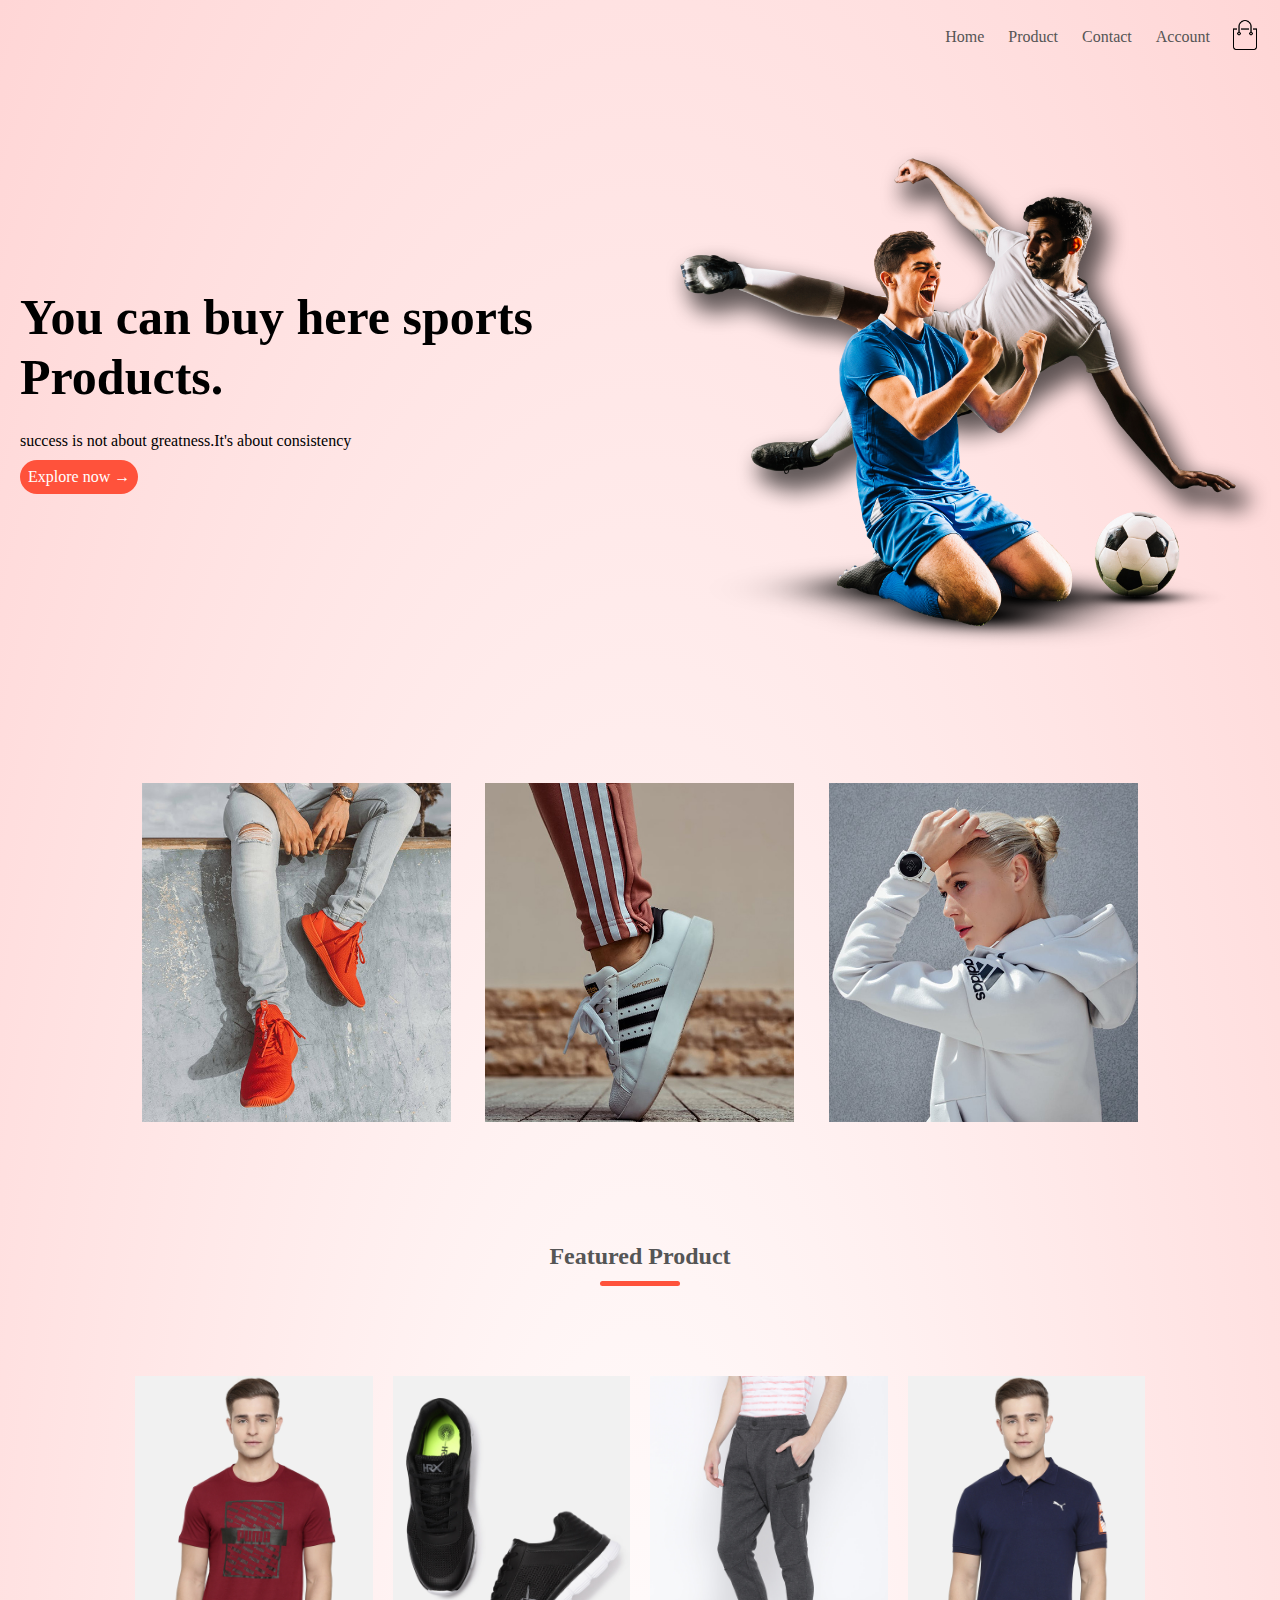
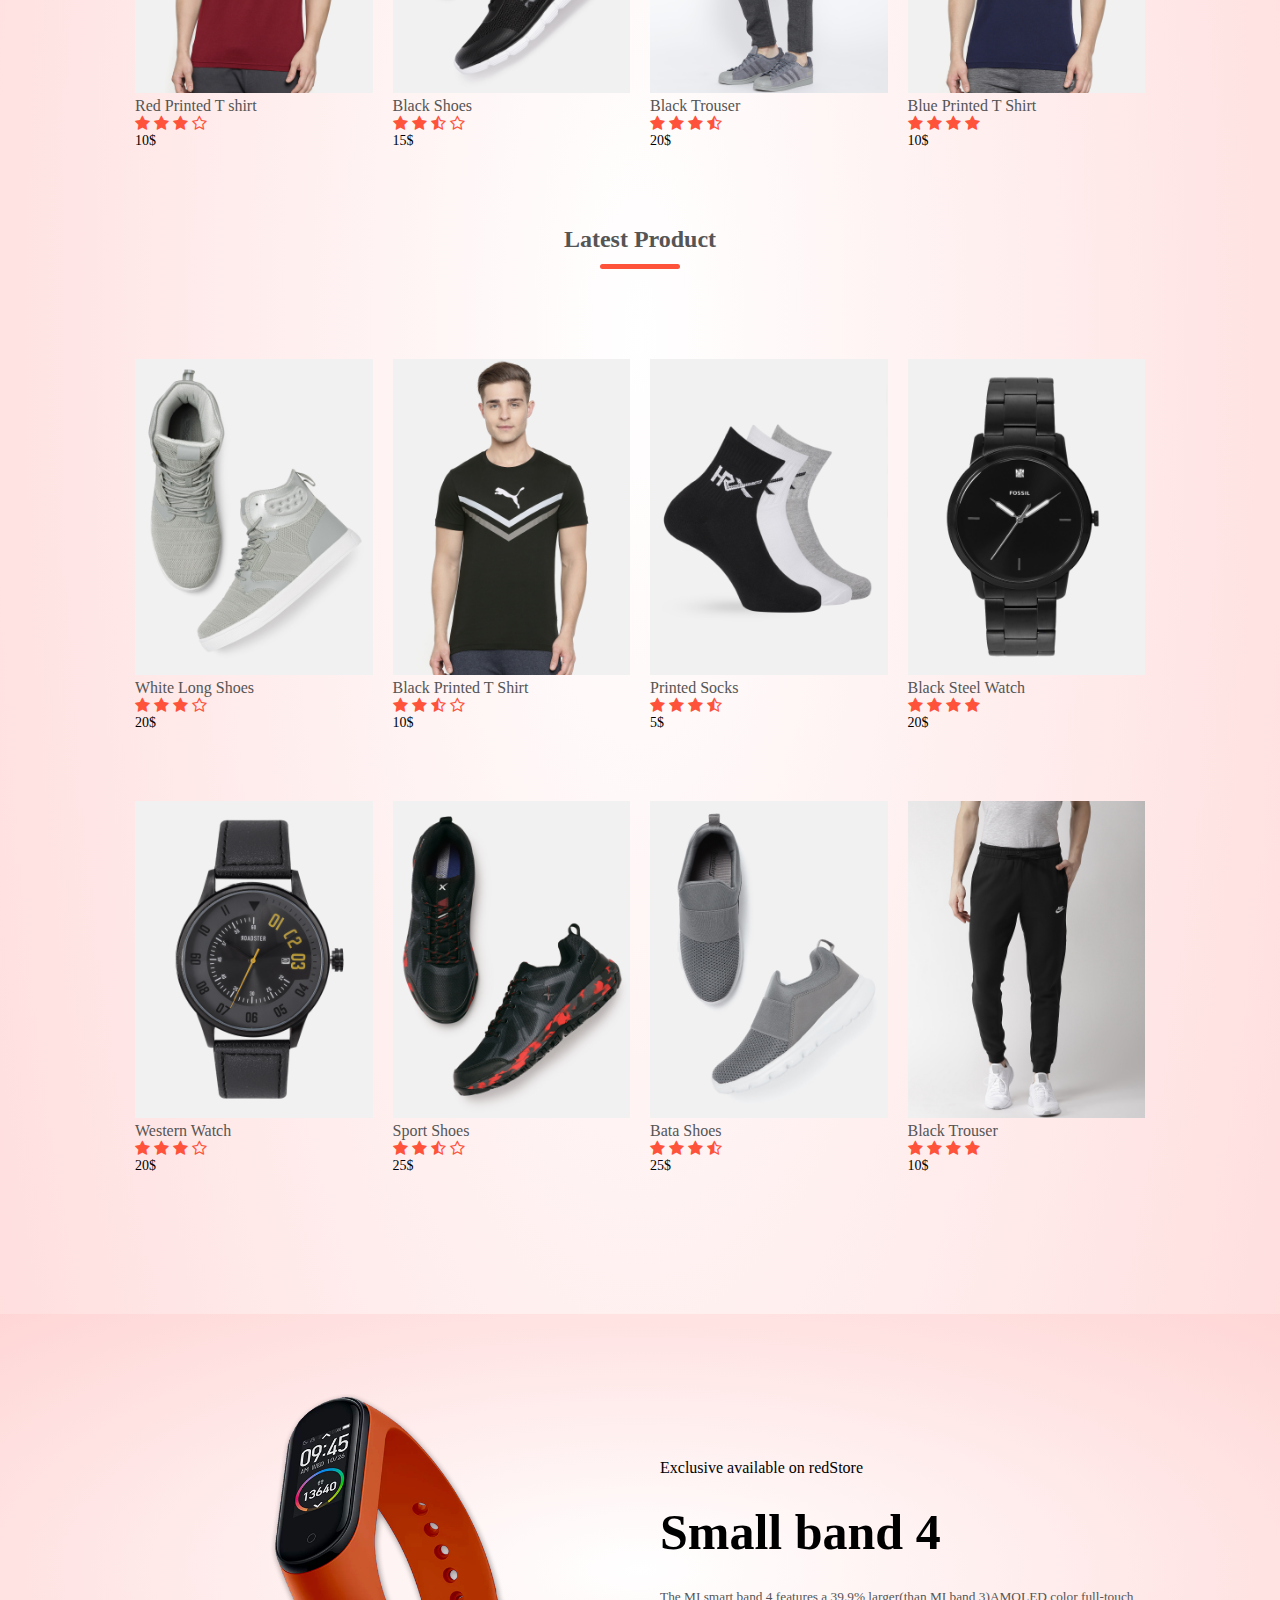
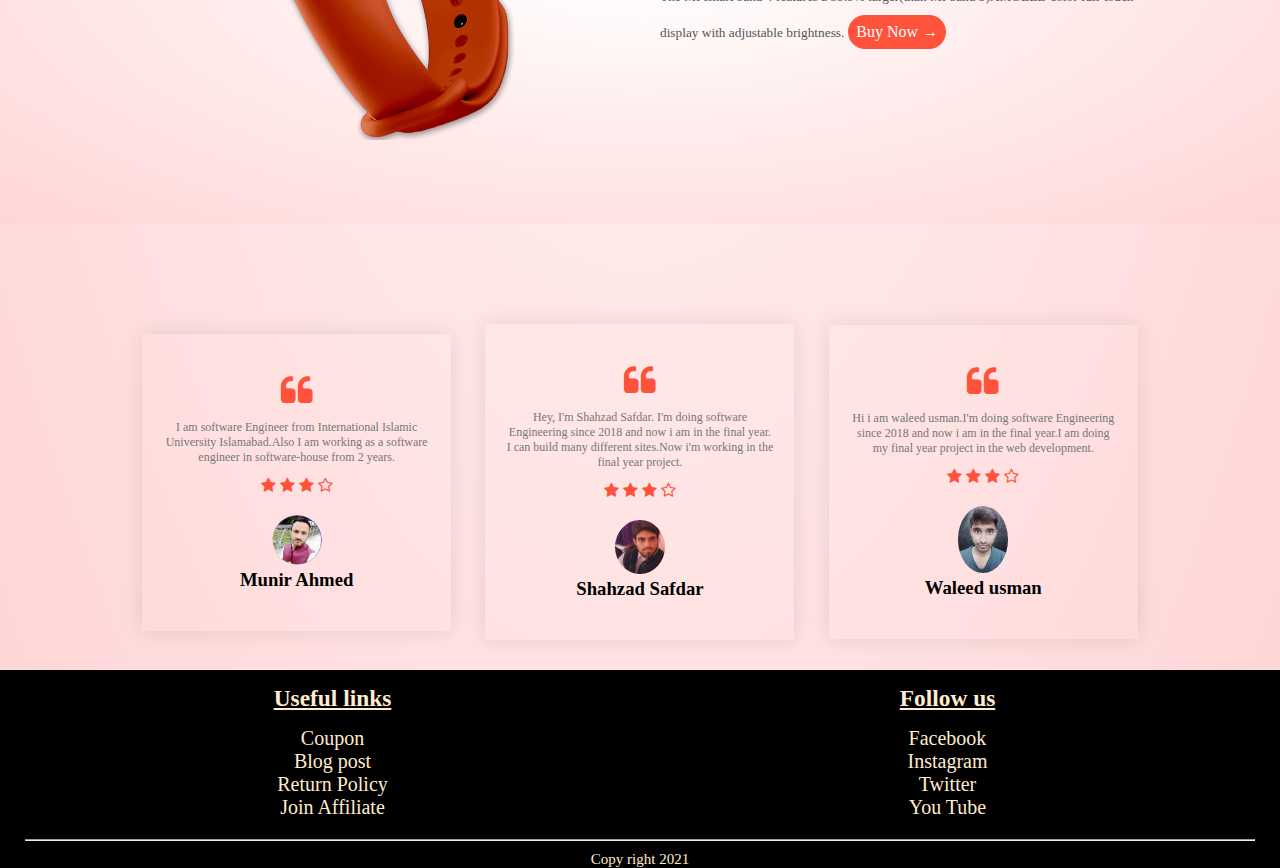
<file: index.html>
<!DOCTYPE html>
<html>
<head>
    <meta charset='utf-8'>
    <meta http-equiv='X-UA-Compatible' content='IE=edge'>
    <title>E commerce Store</title>
    <meta name='viewport' content='width=device-width, initial-scale=1'>
    <link rel='stylesheet' type='text/css' media='screen' href='style.css'>
      <link rel="stylesheet" href="https://stackpath.bootstrapcdn.com/font-awesome/4.7.0/css/font-awesome.min.css">
</head>

<body>
    <div class="header">
        
    <div class=".cpntainer">
        <div class="navbar">
    <div class="logo">
        
        </div>
        <nav>
            <ul id="menu-item">
                <li><a href="index.html">Home</a></li>
                 <li><a href="product.html">Product</a></li>
                   <li><a href="contact.html">Contact</a></li>
                    <li><a href="account.html">Account</a></li>
                  
                      </ul>
                      </nav>
                     <a href="cart.html"><img src="cart.png" width="30px" height="30px" ></a>
                    <img src="menu.png "class="menu" onclick="toggle()">
</div>
<div class="row">
    <div class="col-2 ">
<h1>You can buy here sports<br>Products.</h1>
<p>success is not about greatness.It's about consistency</p>
<a href="" class="btn">Explore now &#8594</a>
</div>
<div class="col-2">
    <img src="image1.png">
</div>
    </div>
    </div>

    <!-- catagories -->
    <div class="catagories">
        <div class="small-container">
    <div class="row">
<div class="col-3">
<img src="category-1.jpg">
</div>
<div class="col-3">
    <img src="category-2.jpg">
</div>
<div class="col-3">
    <img src="category-3.jpg">
</div>   
    </div>
    </div>
    </div>

    <!-- prroducts -->
     <div class="small-container">
         <h2 class="title">Featured Product</h2>
         <div class="row">
             <div class="col-4">
                  <a href="detail.html" target=""></a>
                 <img src="product-1.jpg ">
                 <h4>Red Printed T shirt</h4>
                 <div class="rating">
                   <i class="fa fa-star" "></i>
 <i class="fa fa-star""></i>
<i class="fa fa-star" "></i>
<i class="fa fa-star-o" "></i>

                </div>
                 <p>10$</p>
             </div>
             <div class="col-4">
                 <img src="product-2.jpg">
                 <h4>Black Shoes</h4>
                 <div class="rating">
                   <i class="fa fa-star" "></i>
 <i class="fa fa-star""></i>
<i class="fa fa-star-half-o" "></i>
<i class="fa fa-star-o" "></i>

                </div>
                 <p>15$</p>
             </div>
             <div class="col-4">
                 <img src="product-3.jpg">
                 <h4>Black Trouser</h4>
                 <div class="rating">
                   <i class="fa fa-star" "></i>
 <i class="fa fa-star""></i>
<i class="fa fa-star" "></i>
<i class="fa fa-star-half-o" "></i>

                </div>
                 <p>20$</p>
             </div>
             <div class="col-4">
                 <img src="product-4.jpg">
                 <h4>Blue Printed T Shirt</h4>
                 <div class="rating">
                   <i class="fa fa-star" "></i>
 <i class="fa fa-star""></i>
<i class="fa fa-star" "></i>
<i class="fa fa-star" "></i>

                </div>
                 <p>10$</p>
             </div>
         </div>
         <h2 class="title">Latest Product</h2>
         <div class="row">
             <div class="col-4">
                 <img src="product-5.jpg">
                 <h4>White Long Shoes</h4>
                 <div class="rating">
                   <i class="fa fa-star" "></i>
 <i class="fa fa-star""></i>
<i class="fa fa-star" "></i>
<i class="fa fa-star-o" "></i>

                </div>
                 <p>20$</p>
             </div>
             <div class="col-4">
                 <img src="product-6.jpg">
                 <h4>Black Printed T Shirt</h4>
                 <div class="rating">
                   <i class="fa fa-star" "></i>
 <i class="fa fa-star""></i>
<i class="fa fa-star-half-o" "></i>
<i class="fa fa-star-o" "></i>

                </div>
                 <p>10$</p>
             </div>
             <div class="col-4">
                 <img src="product-7.jpg">
                 <h4>Printed Socks</h4>
                 <div class="rating">
                   <i class="fa fa-star" "></i>
 <i class="fa fa-star""></i>
<i class="fa fa-star" "></i>
<i class="fa fa-star-half-o" "></i>

                </div>
                 <p>5$</p>
             </div>
             <div class="col-4">
                 <img src="product-8.jpg">
                 <h4>Black Steel Watch</h4>
                 <div class="rating">
                   <i class="fa fa-star" "></i>
 <i class="fa fa-star""></i>
<i class="fa fa-star" "></i>
<i class="fa fa-star" "></i>

                </div>
                 <p>20$</p>
             </div>
         </div>
         <div class="row">
             <div class="col-4">
                 <img src="product-9.jpg">
                 <h4>Western Watch </h4>
                 <div class="rating">
                   <i class="fa fa-star" "></i>
 <i class="fa fa-star""></i>
<i class="fa fa-star" "></i>
<i class="fa fa-star-o" "></i>

                </div>
                 <p>20$</p>
             </div>
             <div class="col-4">
                 <img src="product-10.jpg">
                 <h4>Sport Shoes</h4>
                 <div class="rating">
                   <i class="fa fa-star" "></i>
 <i class="fa fa-star""></i>
<i class="fa fa-star-half-o" "></i>
<i class="fa fa-star-o" "></i>

                </div>
                 <p>25$</p>
             </div>
             <div class="col-4">
                 <img src="product-11.jpg">
                 <h4>Bata Shoes</h4>
                 <div class="rating">
                   <i class="fa fa-star" "></i>
 <i class="fa fa-star""></i>
<i class="fa fa-star" "></i>
<i class="fa fa-star-half-o" "></i>

                </div>
                 <p>25$</p>
             </div>
             <div class="col-4">
                 <img src="product-12.jpg">
                 <h4>Black Trouser</h4>
                 <div class="rating">
                   <i class="fa fa-star" "></i>
 <i class="fa fa-star""></i>
<i class="fa fa-star" "></i>
<i class="fa fa-star" "></i>

                </div>
                 <p>10$</p>
             </div>
         </div>
     </div>

     <!-- offer -->
     <div class="offer">
         <div class="small-container">
             <div class="row">
             <div class="col-2">
                 <img src="exclusive.png" class="offer-img">
             </div>
             <div class="col-2">
                 <p>Exclusive available on redStore</p>
                 <h1>Small band 4</h1>
                 <small>The MI smart band 4 features a 39.9% larger(than MI band 3)AMOLED color full-touch display with adjustable brightness.</small>
                 <a href="" class="btn">Buy Now &#8594;</a>
             </div>
             </div>
         </div>
     </div>


     <!-- testimonial -->
     <div class="testimonal">
         <div class="small-container">
             <div class="row">
                 <div class="col-3">
                     <i class="fa fa-quote-left"></i>
                     <p>I am software Engineer from International Islamic University Islamabad.Also I am working as a software engineer in software-house from 2 years.</p>
                  <div class="rating">
                     <i class="fa fa-star" "></i>
 <i class="fa fa-star""></i>
<i class="fa fa-star" "></i>
<i class="fa fa-star-o" "></i>
                    </div>
                    <img src="user-1.jpeg">
                    <h3>Munir Ahmed</h3>
             </div>
             
                 <div class="col-3">
                     <i class="fa fa-quote-left"></i>
                     <p>Hey, I'm Shahzad Safdar. I'm doing software Engineering since 2018 and now i am in the final year. I can build many different sites.Now i'm working in the final year project.</p>
                  <div class="rating">
                     <i class="fa fa-star" "></i>
 <i class="fa fa-star""></i>
<i class="fa fa-star" "></i>
<i class="fa fa-star-o" "></i>
                    </div>
                    <img src="user-2.jpeg">
                    <h3>Shahzad Safdar</h3>
             </div>
            
                 <div class="col-3">
                     <i class="fa fa-quote-left"></i>
                     <p>Hi i am waleed usman.I'm doing software Engineering since 2018 and now i am in the final year.I am doing my final year project in the web development. </p>
                  <div class="rating">
                     <i class="fa fa-star" "></i>
 <i class="fa fa-star""></i>
<i class="fa fa-star" "></i>
<i class="fa fa-star-o" "></i>
                    </div>
                    <img src="user-3.jpeg">
                    <h3>Waleed usman</h3>
             </div>
         </div>
         </div>
         </div>
         
         </div>
         
</div>

<!-- ----------Footer-------- -->
        <!-- footer -->
<div class="footer">
    <div class="container">
<div class="row">
                        

<div class="footer-col-3">
    <h3 style="text-decoration: underline; padding-bottom: 15px; padding-top: 15px;">Useful links</h3>
    <ul>
        <li>Coupon</li>
        <li>Blog post</li>
        <li>Return Policy</li>
        <li>Join Affiliate</li>
    </ul>
</div>
<div class="footer-col-4">
    <h3 style="text-decoration: underline; padding-bottom: 15px; padding-top: 15px;">Follow us</h3>
    <ul>
        <li>Facebook</li>
        <li>Instagram</li>
        <li>Twitter</li>
        <li>You Tube</li>
    </ul>
</div>
</div>
<hr>
<p class="copy">Copy right 2021</p>
</div>
</div>


<!-- js for toggle menu -->
<script>
    var menu=document.getElementById("menu-item");
    menu.style.maxHeight="0px";
    function toggle(){
        if(menu.style.maxHeight=="0px"){
            menu.style.maxHeight="200px";
        }else{
            menu.style.maxHeight="0px";
        }
    }

</script>
</body>
</html>
</file>
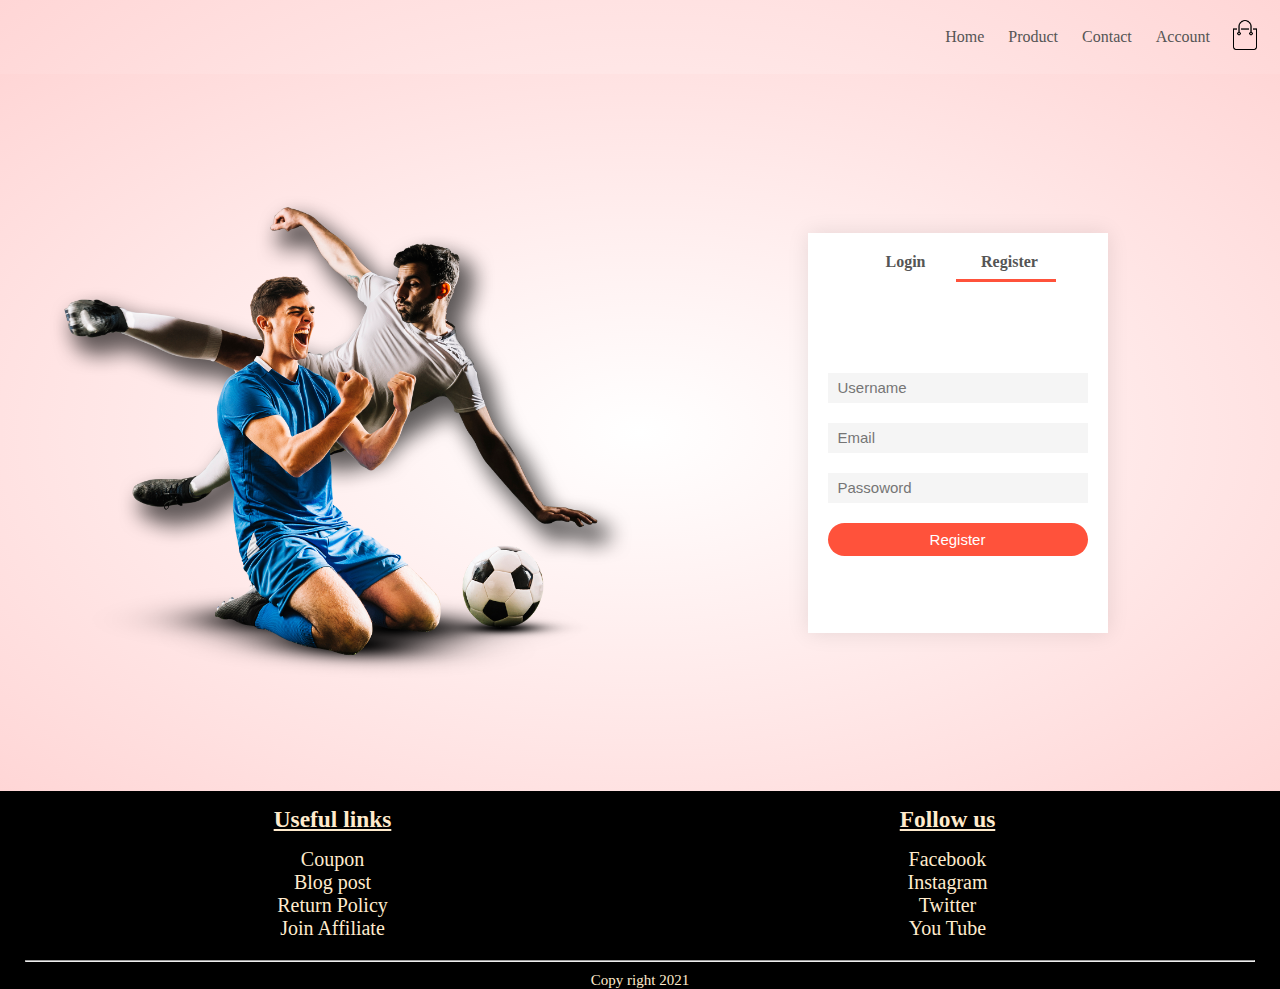
<file: account.html>
<!DOCTYPE html>
<html>
<head>
    <meta charset='utf-8'>
    <meta http-equiv='X-UA-Compatible' content='IE=edge'>
    <title>E commerce Store</title>
    <meta name='viewport' content='width=device-width, initial-scale=1'>
    <link rel='stylesheet' type='text/css' media='screen' href='style.css'>
      <link rel="stylesheet" href="https://stackpath.bootstrapcdn.com/font-awesome/4.7.0/css/font-awesome.min.css">
</head>

<body>
   
        <div class="navbar">
    <div class="logo">
    
        </div>
        <nav>
            <ul id="menu-item">
                <li><a href="index.html">Home</a></li>
                 <li><a href="product.html">Product</a></li>
                   <li><a href="contact.html">Contact</a></li>
                    <li><a href="account.html">Account</a></li>
                  
                      </ul>
                      </nav>
                   <a href="cart.html">  <img src="cart.png" width="30px" height="30px" ></a>
                    <img src="menu.png "class="menu" onclick="toggle()">
</div>
</div>
<!-- account page -->
<div class="account-page">
    <div class="container">
        <div class="row">
         <div class="col-2">
             <img src="image1.png" width="100%">
             </div>
             <div class="col-2">
                 <div class="form-container">
                     <div class="form-btn">
                         <span onclick="login()">Login</span>
                         <span onclick="register()">Register</span>
                         <hr id="indicator">
                     </div>
                     <form id="loginform">
                         <input type="text" placeholder="Username">
                         <input type="password" placeholder="Passoword">
                         <button type="submit" class="btn" >Login</button>
                         <a href="">Forget Passoword</a>
                     </form>
                     <form id="regform">
                         <input type="text" placeholder="Username">
                         <input type="email" placeholder="Email">
                         <input type="password" placeholder="Passoword">
                         <button type="submit" class="btn" >Register</button>
                      
                     </form>
                 </div>
             </div>
         </div>
        </div>
    </div>
</div>

 <!-- ----------Footer-------- -->
        <!-- footer -->
<div class="footer">
    <div class="container">
<div class="row">
                        
<div class="footer-col-3">
    <h3 style="text-decoration: underline; padding-bottom: 15px; padding-top: 15px;">Useful links</h3>
    <ul>
        <li>Coupon</li>
        <li>Blog post</li>
        <li>Return Policy</li>
        <li>Join Affiliate</li>
    </ul>
</div>
<div class="footer-col-4">
    <h3 style="text-decoration: underline; padding-bottom: 15px; padding-top: 15px;">Follow us</h3>
    <ul>
        <li>Facebook</li>
        <li>Instagram</li>
        <li>Twitter</li>
        <li>You Tube</li>
    </ul>
</div>
</div>
<hr>
<p class="copy">Copy right 2021</p>
</div>
</div>

<!-- js for toggle menu -->
<script>
    var menu=document.getElementById("menu-item");
    menu.style.maxHeight="0px";
    function toggle(){
        if(menu.style.maxHeight=="0px"){
            menu.style.maxHeight="200px";
        }else{
            menu.style.maxHeight="0px";
        }
    }
   
   

</script>
 <!-- js for toggle form -->
 <script>
     var loginn=document.getElementById("loginform");
     var  reg=document.getElementById("regform");
     var indicator=document.getElementById("indicator");
      function register(){
          loginn.style.transform="translateX(0px)";
          reg.style.transform="translateX(0px)";
          indicator.style.transform="translateX(100px)";
      }
         function login(){
          loginn.style.transform="translateX(300px)";
          reg.style.transform="translateX(300px)";
          indicator.style.transform="translateX(0px)";
      }
      
 </script>
</body>
</html>
</file>
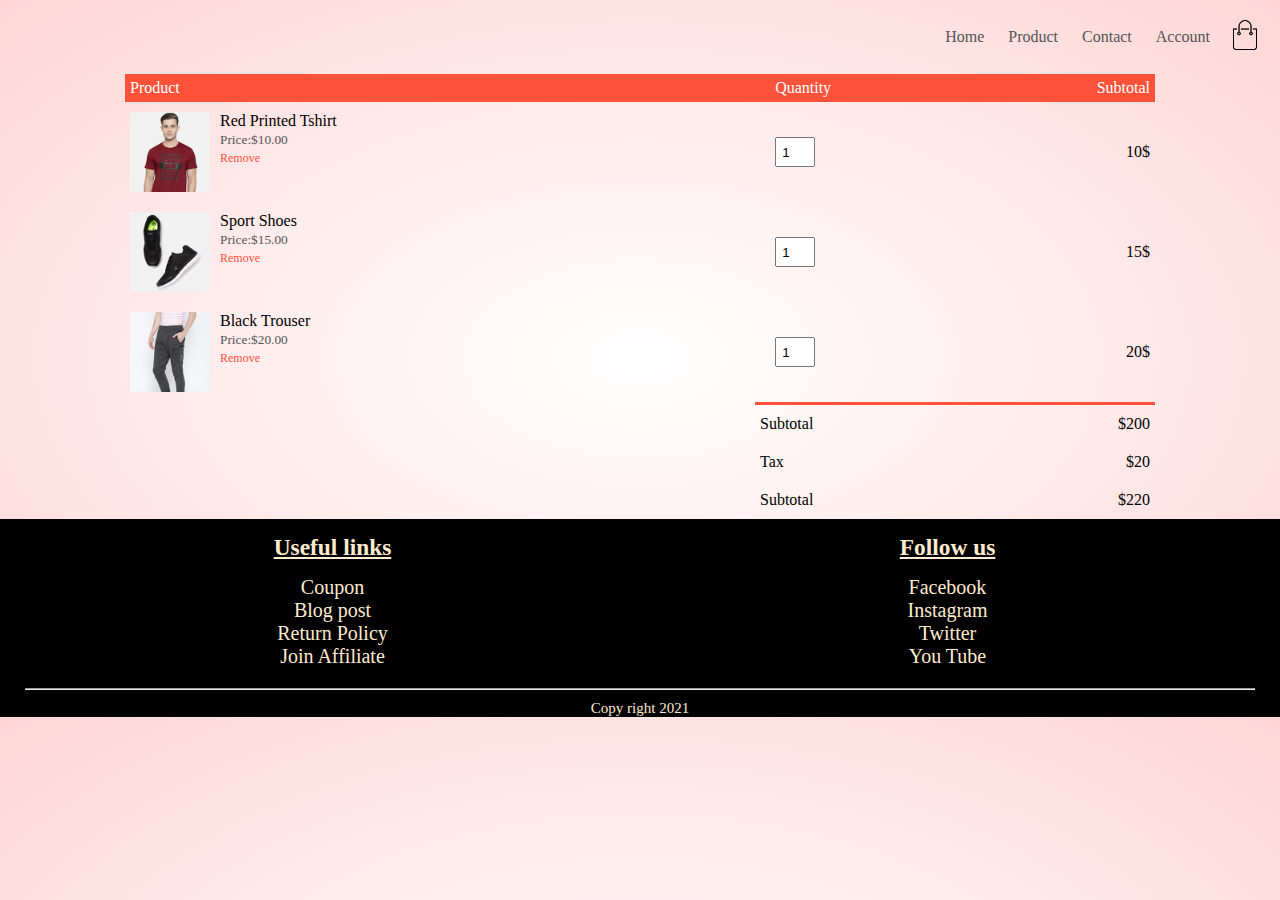
<file: cart.html>
<!DOCTYPE html>
<html lang="en">
<head>
    <meta charset="UTF-8">
   
    <title>All Products- Smanseller</title>

   <meta name='viewport' content='width=device-width, initial-scale=1'>
    <link rel='stylesheet' type='text/css' media='screen' href='style.css'>
      <link rel="stylesheet" href="https://stackpath.bootstrapcdn.com/font-awesome/4.7.0/css/font-awesome.min.css">
      <script src="index.js"></script>
</head>
<body>
 <div class="navbar">
    <div class="logo">
        
        </div>
        <nav>
            <ul id="menu-item">
                <li><a href="index.html">Home</a></li>
                 <li><a href="product.html">Product</a></li>
                   <li><a href="contact.html">Contact</a></li>
                    <li><a href="account.html">Account</a></li>
                  
                      </ul>
                      </nav>
                    <a href="cart.html" ><img src="cart.png" width="30px" height="30px" ></a>
                    <img src="menu.png "class="menu" onclick="toggle()">
</div>
   <!-- cart item detail -->
 <div class="small-container cart-pages">
     <table>
         <tr>
             <th>Product</th>
               <th>Quantity</th>
                 <th>Subtotal</th>
         </tr>
         <tr>
             <td>
                 <div class="cart-info">
                     <img src="buy-1.jpg" alt="">
                <div>
                    <p>Red Printed Tshirt</p>
                    <small>Price:$10.00</small>
                    <br>
                    <a id="first-image" href="">Remove</a>

                </div>
                 </div>
             </td>
               <td><input onclick="itemincreased('item-1','price1')" id="item-1" type="number" value="1"></td>
                 <td id="price1">10$</td>
         </tr>
          <tr>
             <td>
                 <div class="cart-info">
                     <img src="buy-2.jpg" alt="">
                <div>
                    <p>Sport Shoes</p>
                    <small>Price:$15.00</small>
                    <br>
                    <a class="first-image" href="">Remove</a>

                </div>
                 </div>
             </td>
               <td><input onclick="itemincreased('item-2','price2')" id="item-2" type="number" value="1"></td>
                 <td id="price2">15$</td>
         </tr>
          <tr>
             <td>
                 <div class="cart-info">
                     <img src="buy-3.jpg" alt="">
                <div>
                    <p>Black Trouser</p>
                    <small>Price:$20.00</small>
                    <br>
                    <a id="first-image" href="">Remove</a>

                </div>
                 </div>
             </td>
               <td><input onclick="itemincreased('item-3','price3')" id="item-3" type="number" value="1"></td>
                 <td id="price3">20$</td>
         </tr>
     </table>
<div class="total-price">
   <table>
       <tr>
           <td>Subtotal</td>
           <td>$200</td>
       </tr>
       <tr>
           <td>Tax</td>
           <td>$20</td>
       </tr>
       <tr>
           <td>Subtotal</td>
           <td>$220</td>
       </tr>
   </table>
</div>
 </div>
 
 
 <!-- ----------Footer-------- -->
        <!-- footer -->
<div class="footer">
    <div class="container">
<div class="row">
                        

<div class="footer-col-3">
    <h3 style="text-decoration: underline; padding-bottom: 15px; padding-top: 15px;">Useful links</h3>
    <ul>
        <li>Coupon</li>
        <li>Blog post</li>
        <li>Return Policy</li>
        <li>Join Affiliate</li>
    </ul>
</div>
<div class="footer-col-4">
    <h3 style="text-decoration: underline; padding-bottom: 15px; padding-top: 15px;">Follow us</h3>
    <ul>
        <li>Facebook</li>
        <li>Instagram</li>
        <li>Twitter</li>
        <li>You Tube</li>
    </ul>
</div>
</div>
<hr>
<p class="copy">Copy right 2021</p>
</div>
</div>


<!-- js for toggle menu -->
<script>
    var menu=document.getElementById("menu-item");
    menu.style.maxHeight="0px";
    function toggle(){
        if(menu.style.maxHeight=="0px"){
            menu.style.maxHeight="200px";
        }else{
            menu.style.maxHeight="0px";
        }
    }
   

</script>
    
</body>
</html>
</file>
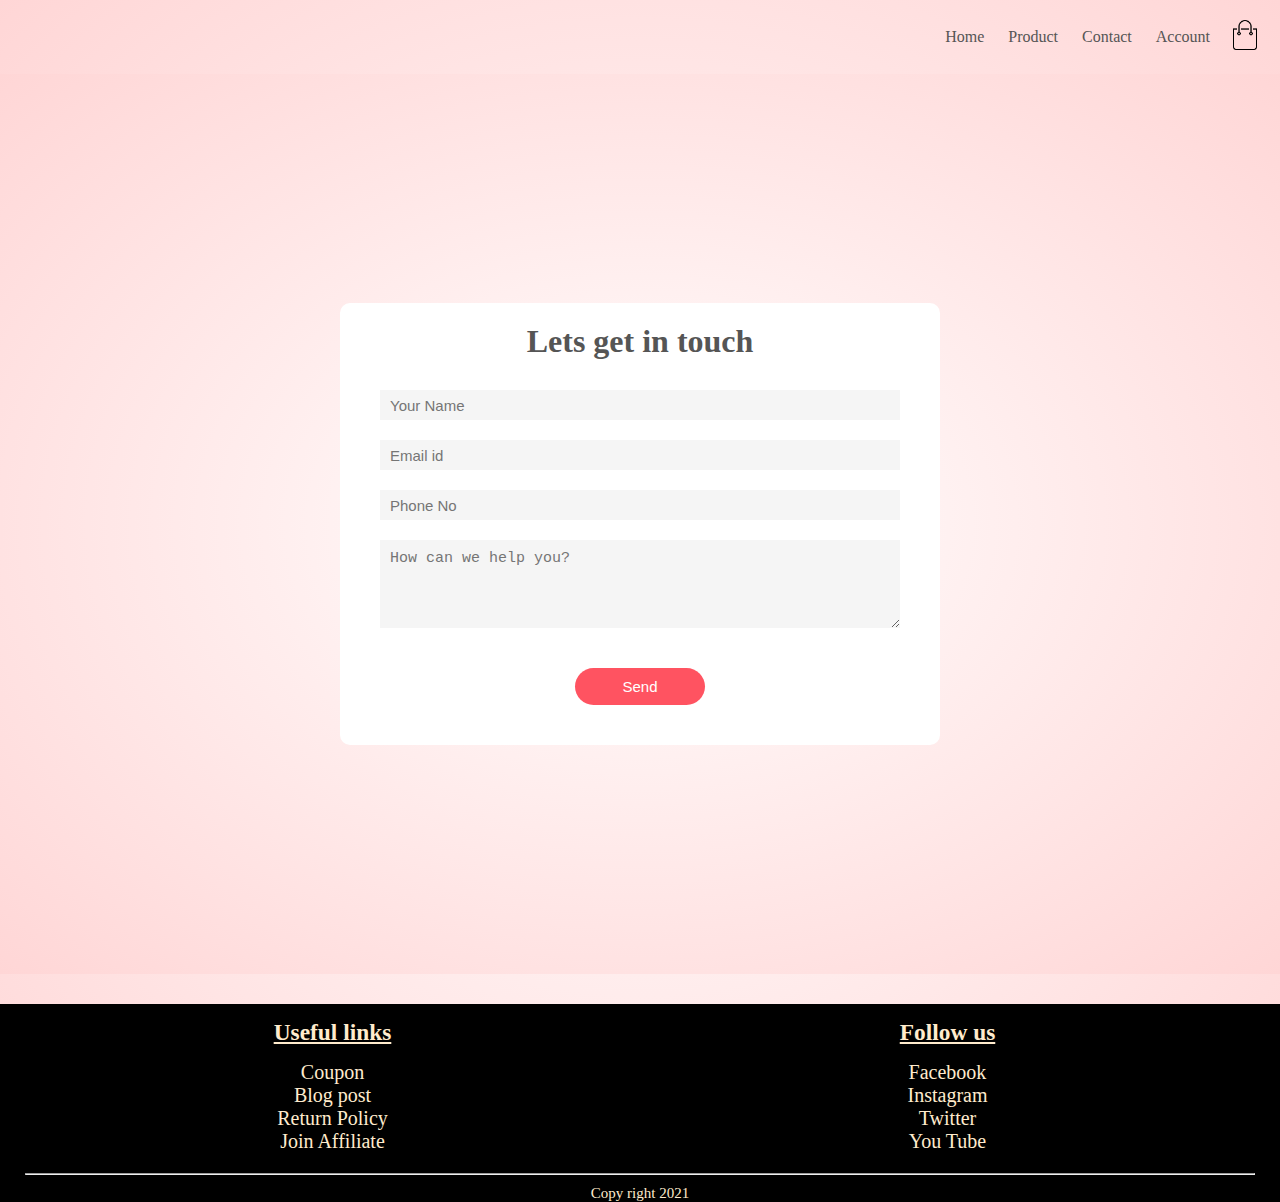
<file: contact.html>
<!DOCTYPE html>
<html lang="en">
<head>
    <meta charset="UTF-8">
    <meta http-equiv="X-UA-Compatible" content="IE=edge">
    <meta name="viewport" content="width=device-width, initial-scale=1.0">
    <title>Document</title>
    <link rel='stylesheet' type='text/css' media='screen' href='style.css'>
    <link rel="stylesheet" href="https://stackpath.bootstrapcdn.com/font-awesome/4.7.0/css/font-awesome.min.css">
    <script src="index.js"></script>
</head>
<body>
    <div class="navbar">
        <div class="logo">
            
            </div>
            <nav>
                <ul id="menu-item">
                    <li><a href="index.html">Home</a></li>
                     <li><a href="product.html">Product</a></li>
                       <li><a href="contact.html">Contact</a></li>
                        <li><a href="account.html">Account</a></li>
                      
                          </ul>
                          </nav>
                        <a href="cart.html" ><img src="cart.png" width="30px" height="30px" ></a>
                        <img src="menu.png "class="menu" onclick="toggle()">
    </div>
    <div class="contact-container">

        <!-- Form for contact between customer and support team -->
        <form onsubmit="sendEmail(); reset(); return false">
            <h1>Lets get in touch</h1>
            <input type="text" id="name" placeholder="Your Name" required>
            <input type="email" id="email" placeholder="Email id" required>
            <input type="text" id="phone" placeholder="Phone No" required>
            <textarea name="message" id="message" rows="4" placeholder="How can we help you?" required></textarea>
            <button id="button" type="submit">Send</button>
        </form>

        <!-- End -->
    </div>

    <script src="https://smtpjs.com/v3/smtp.js"></script>
    <script>
        // When customer will click on send button this function will be called for sending notification.
        function sendEmail(){
            Email.send({
              Host : 'smtp.mailtrap.io',  // Smtp Server
            
              // Use proper gmail for upcoming results
              Username : "75c968c93a2f9f",
              Password : '58e0399c822956',
            //   Password : "3B05A122D55F58561AF6884917DA3E306696",

              // Where i will recieve the Email.
              To : "shahzadsafdar486@gmail.com",

              // User Email.
              From : document.getElementById('email').value,

              // Subject for email.
              Subject : "New contact form Enquiry",
              Body :"Name: " + document.getElementById('name').value + 
              "<br> Email: " + document.getElementById('email').value +
              "<br> Phone No: " + document.getElementById('phone').value +
              "<br> Message: " + document.getElementById('message').value,
            }
            ).then(
                  message => alert("Message sent succefully")
               );
        }
    </script>

     <!-- ----------Footer-------- -->
        <!-- footer -->
<div class="footer">
    <div class="container">
<div class="row">
                        

<div class="footer-col-3">
    <h3 style="text-decoration: underline; padding-bottom: 15px; padding-top: 15px;">Useful links</h3>
    <ul>
        <li>Coupon</li>
        <li>Blog post</li>
        <li>Return Policy</li>
        <li>Join Affiliate</li>
    </ul>
</div>
<div class="footer-col-4">
    <h3 style="text-decoration: underline; padding-bottom: 15px; padding-top: 15px;">Follow us</h3>
    <ul>
        <li>Facebook</li>
        <li>Instagram</li>
        <li>Twitter</li>
        <li>You Tube</li>
    </ul>
</div>
</div>
<hr>
<p class="copy">Copy right 2021</p>
</div>
</div>


<!-- js for toggle menu -->
<script>
    var menu=document.getElementById("menu-item");
    menu.style.maxHeight="0px";
    function toggle(){
        if(menu.style.maxHeight=="0px"){
            menu.style.maxHeight="200px";
        }else{
            menu.style.maxHeight="0px";
        }
    }
   

</script>
</body>
</html>
</file>
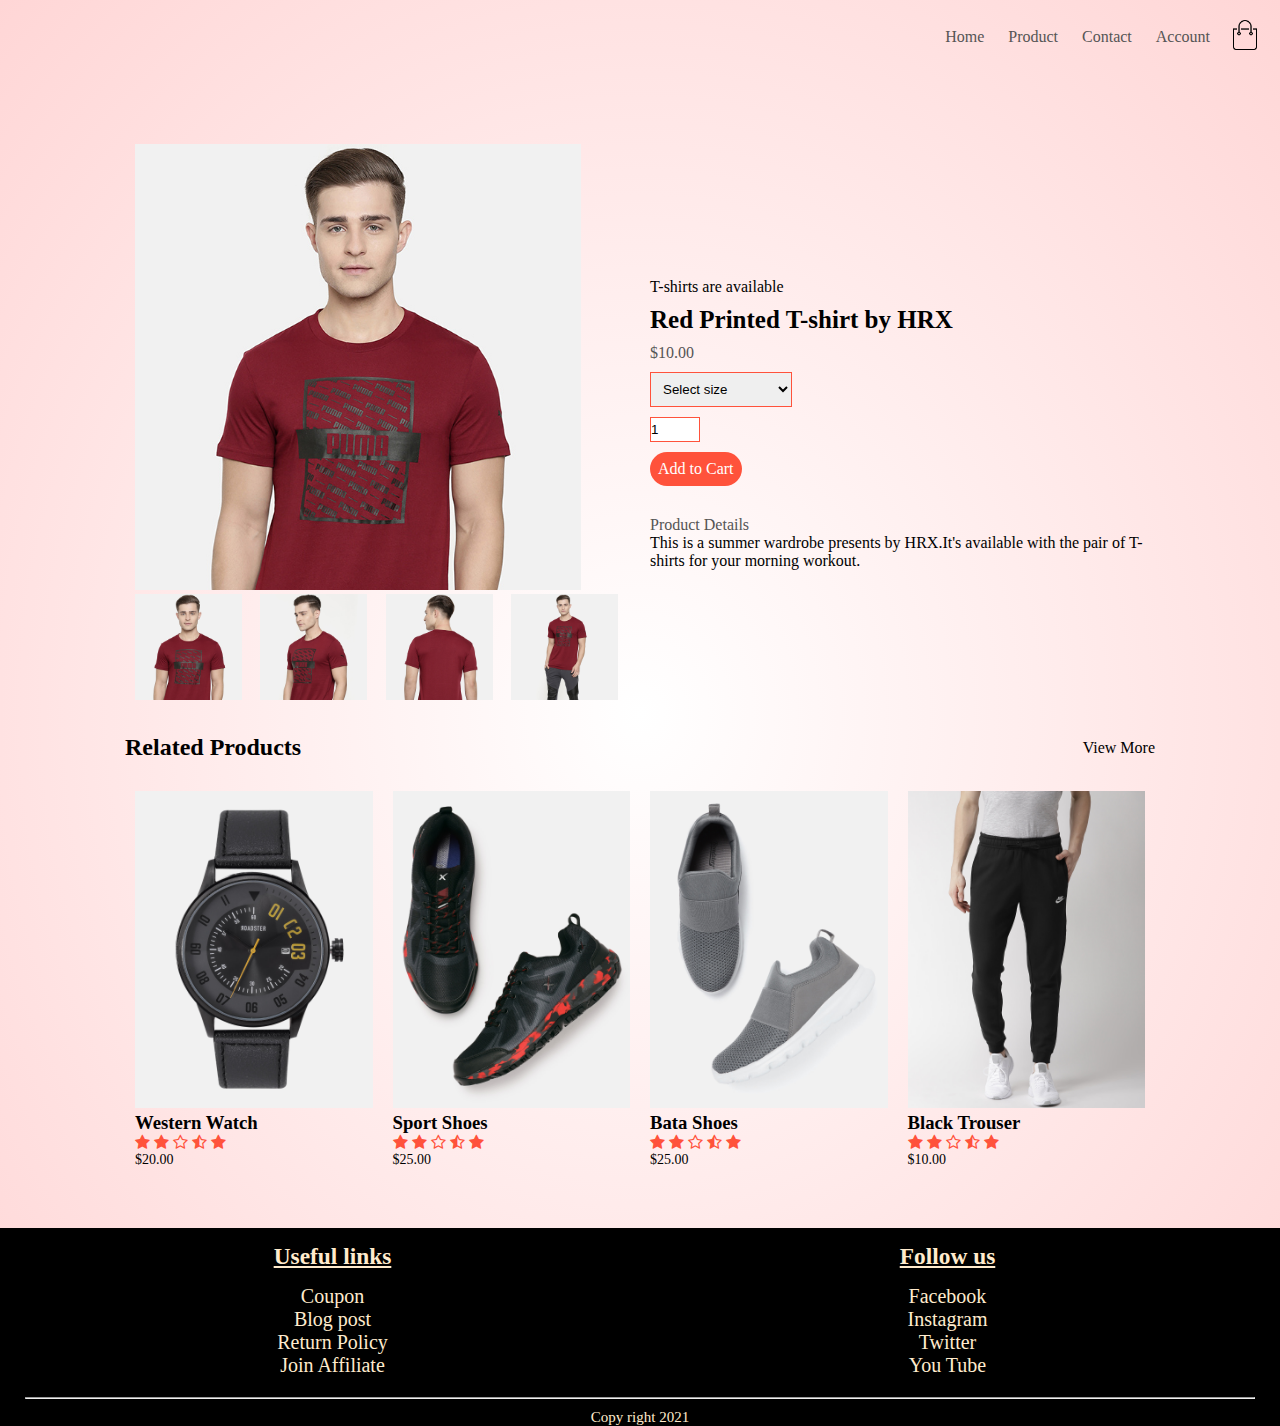
<file: detail.html>
<!DOCTYPE html>
<html lang="en">
<head>
    <meta charset="UTF-8">
    <meta name="viewport" content="width=device-width, initial-scale=1">
    <title>All Products- Smanseller</title>
    <link rel="stylesheet" href="style.css">

     <meta name='viewport' content='width=device-width, initial-scale=1'>
    <link rel='stylesheet' type='text/css' media='screen' href='style.css'>
      <link rel="stylesheet" href="https://stackpath.bootstrapcdn.com/font-awesome/4.7.0/css/font-awesome.min.css">
</head>
<body>
 
    
 <div class="navbar">
    <div class="logo">
       
        </div>
        <nav>
            <ul id="menu-item">
                <li><a href="index.html">Home</a></li>
                 <li><a href="product.html">Product</a></li>
                   <li><a href="contact.html">Contact</a></li>
                    <li><a href="account.html">Account</a></li>
                  
                      </ul>
                      </nav>
                     <a href="cart.html"><img src="cart.png" width="30px" height="30px" ></a>
                    <img src="menu.png "class="menu" onclick="toggle()">
</div>


            <!-- Single Product Details -->

            <!-- This ontainer have one class which has two names -->
            <div class="small-container single-product">
                <!-- One row as a whole container in which we have two sections named col-2 -->
                <div class="row">

                    <!-- Section one -->
                    <div class="col-2">
                        <img src="gallery-1.jpg" alt="" id="ProductImg">

                        <!-- Images that shows all sides of T-shirt -->
                        <div class="small-img-row">
                            <div class="small-img-col">
                                <img src="gallery-1.jpg" alt="" class="SmallImg">
                            </div>
                            <div class="small-img-col">
                                <img src="gallery-2.jpg" alt="" class="SmallImg">
                            </div>
                            <div class="small-img-col">
                                <img src="gallery-3.jpg" alt="" class="SmallImg">
                            </div>
                            <div class="small-img-col">
                                <img src="gallery-4.jpg" alt="" class="SmallImg">
                            </div>
                        </div>
                    </div>

                    <!-- Section two -->
                    <div class="col-2">
                        <p>T-shirts are available</p>
                        <h2>Red Printed T-shirt by HRX</h2>
                        <h4>$10.00</h4>
                        <select name="" id="">
                            <option value="">Select size</option>
                            <option value="">Small</option>
                            <option value="">Medium</option>
                            <option value="">Large</option>
                            <option value="">Extra Large</option>
                            <option value="">Extra Extra Large</option>
                        </select>
                        <input type="number" name="" id="" value="1" >
                        <a href="" class="btn">Add to Cart</a>
                        <h4>Product Details</h4>
                        <p>This is a summer wardrobe presents by HRX.It's available with the pair of T-shirts for your morning workout.</p>
                    </div>
                </div>
            </div>

            <!-- For Related Products and view more -->
            <div class="small-container" style="margin: 20px auto 10px auto; cursor: pointer;">
                <div class="row row-2">
                    <h2>Related Products</h2>
                    <p>View More</p>
                </div>
            </div>


            <div class="small-container">
                <!-- All Products are given below and all are divided into three different rows -->

                <!-- Row 3 (Third Row) -->
                <div class="row">

                    <!-- Row 3 colmn 1 -->
                    <div class="col-4">
                        <img src="product-9.jpg" alt="">
                        <h3>Western Watch</h3>
                        <div class="rating">
                            
                            <i class="fa fa-star"></i>
                            <i class="fa fa-star"></i>
                            <i class="fa fa-star-o"></i>
                            <i class="fa fa-star-half-o"></i>
                            <i class="fa fa-star"></i>

                        </div>
                        <p>$20.00</p>
                    </div>

                    <!-- Row 3 colmn 2 -->
                    <div class="col-4">
                        <img src="product-10.jpg" alt="">
                        <h3>Sport Shoes</h3>
                        <div class="rating">
                           
                            <i class="fa fa-star"></i>
                            <i class="fa fa-star"></i>
                            <i class="fa fa-star-o"></i>
                            <i class="fa fa-star-half-o"></i>
                            <i class="fa fa-star"></i>

                        </div>
                        <p>$25.00</p>
                    </div>

                    <!-- Row 3 colmn 3 -->
                    <div class="col-4">
                        <img src="product-11.jpg" alt="">
                        <h3>Bata Shoes</h3>
                        <div class="rating">
                           
                            <i class="fa fa-star"></i>
                            <i class="fa fa-star"></i>
                            <i class="fa fa-star-o"></i>
                            <i class="fa fa-star-half-o"></i>
                            <i class="fa fa-star"></i>

                        </div>
                        <p>$25.00</p>
                    </div>

                    <!-- Row 3 colmn 4 -->
                    <div class="col-4">
                        <img src="product-12.jpg" alt="">
                        <h3>Black Trouser</h3>
                        <div class="rating">
                          
                            <i class="fa fa-star"></i>
                            <i class="fa fa-star"></i>
                            <i class="fa fa-star-o"></i>
                            <i class="fa fa-star-half-o"></i>
                            <i class="fa fa-star"></i>

                        </div>
                        <p>$10.00</p>
                    </div>
                </div>

        </div>


        <!-- ----------Footer-------- -->
        <!-- footer -->
<div class="footer">
    <div class="container">
<div class="row">
                        

<div class="footer-col-3">
    <h3 style="text-decoration: underline; padding-bottom: 15px; padding-top: 15px;">Useful links</h3>
    <ul>
        <li>Coupon</li>
        <li>Blog post</li>
        <li>Return Policy</li>
        <li>Join Affiliate</li>
    </ul>
</div>
<div class="footer-col-4">
    <h3 style="text-decoration: underline; padding-bottom: 15px; padding-top: 15px;">Follow us</h3>
    <ul>
        <li>Facebook</li>
        <li>Instagram</li>
        <li>Twitter</li>
        <li>You Tube</li>
    </ul>
</div>
</div>
<hr>
<p class="copy">Copy right 2021</p>
</div>
</div>

        <!-- Js for to replace images in product details. -->
        <script>
        var ProductImg = document.getElementById("ProductImg")
        var SmallImg = document.getElementsByClassName("SmallImg");

        SmallImg[0].onclick = function(){
            ProductImg.src = SmallImg[0].src;
        }
        SmallImg[1].onclick = function(){
            ProductImg.src = SmallImg[1].src;
        }
        SmallImg[2].onclick = function(){
            ProductImg.src = SmallImg[2].src;
        }
        SmallImg[3].onclick = function(){
            ProductImg.src = SmallImg[3].src;
        }

        </script>

         <!-- Js for toggle menu -->
         <script>
    var menu=document.getElementById("menu-item");
    menu.style.maxHeight="0px";
    function toggle(){
        if(menu.style.maxHeight=="0px"){
            menu.style.maxHeight="200px";
        }else{
            menu.style.maxHeight="0px";
        }
    }
   

</script>
    
    
</body>
</html>
</file>
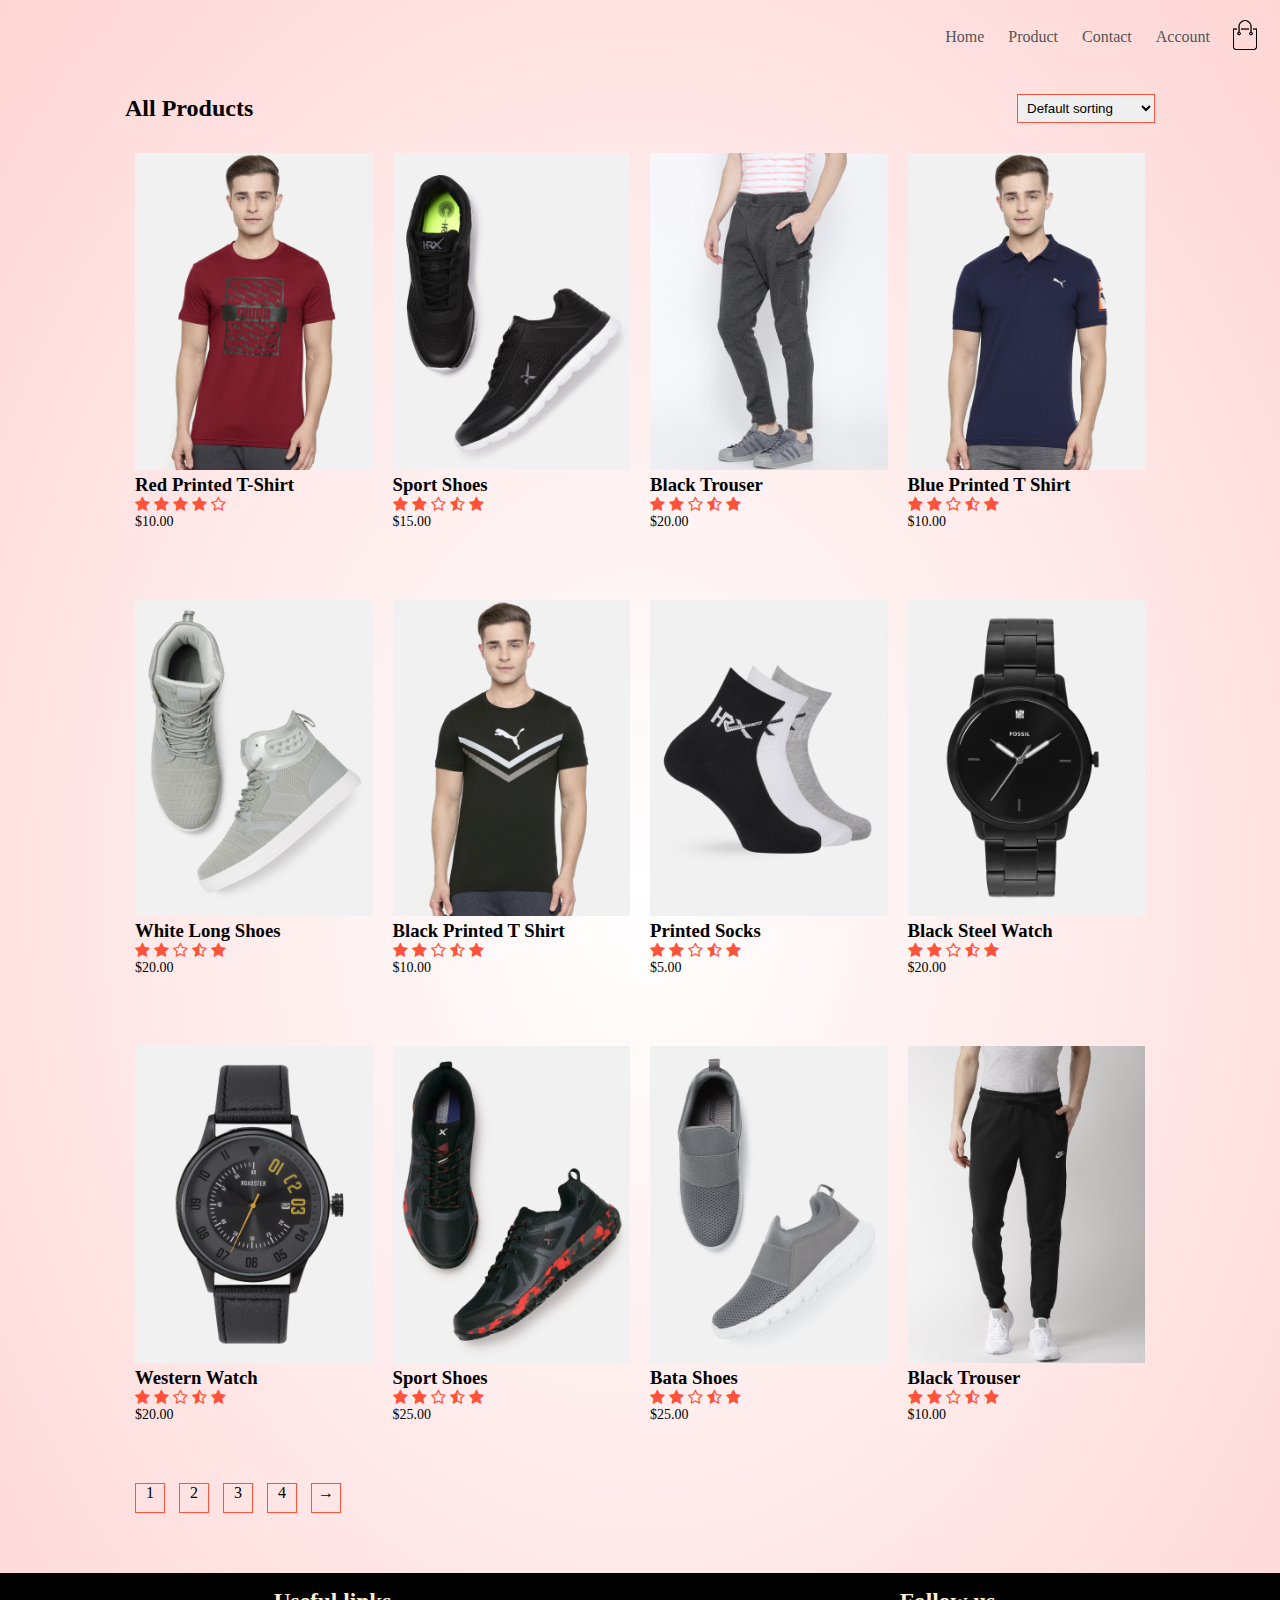
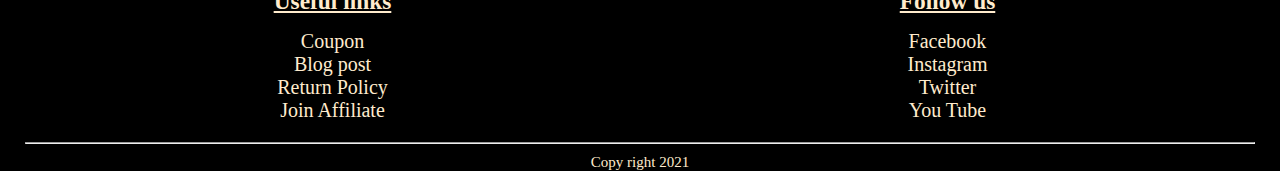
<file: product.html>
<!DOCTYPE html>
<html lang="en">
<head>
    <meta charset="UTF-8">
   
    <title>All Products- Smanseller</title>

   <meta name='viewport' content='width=device-width, initial-scale=1'>
    <link rel='stylesheet' type='text/css' media='screen' href='style.css'>
      <link rel="stylesheet" href="https://stackpath.bootstrapcdn.com/font-awesome/4.7.0/css/font-awesome.min.css">
</head>
<body>
 <div class="navbar">
    <div class="logo">
        
        </div>
        <nav>
            <ul id="menu-item">
                <li><a href="index.html">Home</a></li>
                 <li><a href="product.html">Product</a></li>
                   <li><a href="contact.html">Contact</a></li>
                    <li><a href="account.html">Account</a></li>
                  
                      </ul>
                      </nav>
                     <a href="cart.html"><img src="cart.png" width="30px" height="30px" ></a>
                    <img src="menu.png "class="menu" onclick="toggle()">
</div>
   

            <div class="small-container">
                <!-- First class name for Home page and the second one for Products page -->
                <div class="row row-2">
                    <h2>All Products</h2>

                    <!-- Drop down menu for sorting -->

                    <select name="" id="">
                        <option value="">Default sorting</option>
                        <option value="">Sort by Price</option>
                        <option value="">Sort by Popularity</option>
                        <option value="">Sort by Rating</option>
                        <option value="">Sort by Sale</option>
                    </select>
                </div>
                <!-- All Products are given below and all are divided into three different rows -->
                
                <!-- Row 1 -->

                <div class="row">

                    <!-- Colmn 1 -->

                    <div class="col-4">
                        <a href="detail.html" target="">
                        <img src="product-1.jpg" ></a>
                        <h3>Red Printed T-Shirt</h3>
                        <div class="rating">
                            <i class="fa fa-star"></i>
                            <i class="fa fa-star"></i>
                            <i class="fa fa-star"></i>
                            <i class="fa fa-star"></i>
                            <i class="fa fa-star-o"></i>
                            

                        </div>
                        <p>$10.00</p>
                    </div>

                    <!-- Colmn 2 -->

                    <div class="col-4">
                        <img src="product-2.jpg" alt="">
                        <h3>Sport Shoes</h3>
                        <div class="rating">
                            
                            <i class="fa fa-star"></i>
                            <i class="fa fa-star"></i>
                            <i class="fa fa-star-o"></i>
                            <i class="fa fa-star-half-o"></i>
                            <i class="fa fa-star"></i>

                        </div>
                        <p>$15.00</p>
                    </div>

                    <!-- Colmn 3 -->

                    <div class="col-4">
                        <img src="product-3.jpg" onclick="" alt="">
                        <h3>Black Trouser</h3>
                        <div class="rating">
                           
                            <i class="fa fa-star"></i>
                            <i class="fa fa-star"></i>
                            <i class="fa fa-star-o"></i>
                            <i class="fa fa-star-half-o"></i>
                            <i class="fa fa-star"></i>

                        </div>
                        <p>$20.00</p>
                    </div>

                    <!-- Colmn 4 -->
                    <div class="col-4">
                        <img src="product-4.jpg" alt="">
                        <h3>Blue Printed T Shirt</h3>
                        <div class="rating">
                           
                            <i class="fa fa-star"></i>
                            <i class="fa fa-star"></i>
                            <i class="fa fa-star-o"></i>
                            <i class="fa fa-star-half-o"></i>
                            <i class="fa fa-star"></i>

                        </div>
                        <p>$10.00</p>
                    </div>
                </div>

                <!-- Row 2 (Second row) -->
                <div class="row">

                    <!-- Row 2 Colmn 1 -->
                    <div class="col-4">
                        <img src="product-5.jpg" alt="">
                        <h3>White Long Shoes</h3>
                        <div class="rating">
                            
                            <i class="fa fa-star"></i>
                            <i class="fa fa-star"></i>
                            <i class="fa fa-star-o"></i>
                            <i class="fa fa-star-half-o"></i>
                            <i class="fa fa-star"></i>

                        </div>
                        <p>$20.00</p>
                    </div>

                    <!-- Row 2 Colmn 2 -->
                    <div class="col-4">
                        <img src="product-6.jpg" alt="">
                        <h3>Black Printed T Shirt</h3>
                        <div class="rating">
                           
                            <i class="fa fa-star"></i>
                            <i class="fa fa-star"></i>
                            <i class="fa fa-star-o"></i>
                            <i class="fa fa-star-half-o"></i>
                            <i class="fa fa-star"></i>

                        </div>
                        <p>$10.00</p>
                    </div>

                    <!-- Row 2 Colmn 3 -->
                    <div class="col-4">
                        <img src="product-7.jpg" alt="">
                        <h3>Printed Socks</h3>
                        <div class="rating">
                            
                            <i class="fa fa-star"></i>
                            <i class="fa fa-star"></i>
                            <i class="fa fa-star-o"></i>
                            <i class="fa fa-star-half-o"></i>
                            <i class="fa fa-star"></i>

                        </div>
                        <p>$5.00</p>
                    </div>

                    <!-- Row 2 Colmn 4 -->
                    <div class="col-4">
                        <img src="product-8.jpg" alt="">
                        <h3>Black Steel Watch</h3>
                        <div class="rating">
                           
                            <i class="fa fa-star"></i>
                            <i class="fa fa-star"></i>
                            <i class="fa fa-star-o"></i>
                            <i class="fa fa-star-half-o"></i>
                            <i class="fa fa-star"></i>

                        </div>
                        <p>$20.00</p>
                    </div>
                </div>

                <!-- Row 3 (Third Row) -->
                <div class="row">

                    <!-- Row 3 colmn 1 -->
                    <div class="col-4">
                        <img src="product-9.jpg" alt="">
                        <h3>Western Watch</h3>
                        <div class="rating">
                            
                            <i class="fa fa-star"></i>
                            <i class="fa fa-star"></i>
                            <i class="fa fa-star-o"></i>
                            <i class="fa fa-star-half-o"></i>
                            <i class="fa fa-star"></i>

                        </div>
                        <p>$20.00</p>
                    </div>

                    <!-- Row 3 colmn 2 -->
                    <div class="col-4">
                        <img src="product-10.jpg" alt="">
                        <h3>Sport Shoes</h3>
                        <div class="rating">
                           
                            <i class="fa fa-star"></i>
                            <i class="fa fa-star"></i>
                            <i class="fa fa-star-o"></i>
                            <i class="fa fa-star-half-o"></i>
                            <i class="fa fa-star"></i>

                        </div>
                        <p>$25.00</p>
                    </div>

                    <!-- Row 3 colmn 3 -->
                    <div class="col-4">
                        <img src="product-11.jpg" alt="">
                        <h3>Bata Shoes</h3>
                        <div class="rating">
                           
                            <i class="fa fa-star"></i>
                            <i class="fa fa-star"></i>
                            <i class="fa fa-star-o"></i>
                            <i class="fa fa-star-half-o"></i>
                            <i class="fa fa-star"></i>

                        </div>
                        <p>$25.00</p>
                    </div>

                    <!-- Row 3 colmn 4 -->
                    <div class="col-4">
                        <img src="product-12.jpg" alt="">
                        <h3>Black Trouser</h3>
                        <div class="rating">
                          
                            <i class="fa fa-star"></i>
                            <i class="fa fa-star"></i>
                            <i class="fa fa-star-o"></i>
                            <i class="fa fa-star-half-o"></i>
                            <i class="fa fa-star"></i>

                        </div>
                        <p>$10.00</p>
                    </div>
                </div>

                <!-- All page numbers for next products are given below at the end of the page -->
                <div class="page-btn">
                    <span>1</span>
                    <span>2</span>
                    <span>3</span>
                    <span>4</span>
                    <span>&#8594</span>

                </div>
        </div>


       <!-- ----------Footer-------- -->
        <!-- footer -->
<div class="footer">
    <div class="container">
<div class="row">

<div class="footer-col-3">
    <h3 style="text-decoration: underline; padding-bottom: 15px; padding-top: 15px;">Useful links</h3>
    <ul>
        <li>Coupon</li>
        <li>Blog post</li>
        <li>Return Policy</li>
        <li>Join Affiliate</li>
    </ul>
</div>
<div class="footer-col-4">
    <h3 style="text-decoration: underline; padding-bottom: 15px; padding-top: 15px;">Follow us</h3>
    <ul>
        <li>Facebook</li>
        <li>Instagram</li>
        <li>Twitter</li>
        <li>You Tube</li>
    </ul>
</div>
</div>
<hr>
<p class="copy">Copy right 2021</p>
</div>
</div>


<!-- js for toggle menu -->
<script>
    var menu=document.getElementById("menu-item");
    menu.style.maxHeight="0px";
    function toggle(){
        if(menu.style.maxHeight=="0px"){
            menu.style.maxHeight="200px";
        }else{
            menu.style.maxHeight="0px";
        }
    }
   

</script>
    
</body>
</html>
</file>
<file: style.css>
/*  For All elements */
.navbar{
    display: flex;
    align-items: center;
    padding: 20px;
}
*{
    margin: 0;
    padding: 0;
    box-sizing: border-box;
}

nav ul{
    display: inline-block;
    list-style-type: none;
}
nav ul li{
    display: inline-block;
    margin-right: 20px;
}
a{
    text-decoration: none;
    color:#555; 
}
nav{
    flex:1;
    text-align: right;
} 

.container{
    max-width: 1300px;
    margin:auto;
    padding-left: 25px;
    padding-right: 25px;
}
.row{
   display: flex; 
   align-items: center;
   flex-wrap: wrap;
   justify-content: space-around;
}
.col-2{
    flex-basis: 50%;
    min-width: 300px;
    padding-left: 20px;
}
.col-2 img{
    max-width: 100%;
    padding: 50px 0;
}
.col-2 h1{
font-size: 50px;
line-height: 60px;
margin: 25px 0;
}
.btn{
    display: inline-block;
    background: #ff523b;
    color: #fff;
    padding: 8px;
    margin: 30px 0;
    margin-top: 10px;
    border-radius: 30px;
    transition: background 0.5;

}
.btn:hover{
    background: #563434;
}
.header{
    background: radial-gradient(#fff,#ffd6d6);
}
.catagories{
    margin: 70px 0;
}
.col-3{
    flex-basis: 30%;
    min-width: 250px;
    margin-bottom: 30px;
}
.col-3 img{
    width: 100%;
}
.small-container{
    max-width: 1080px;
    margin: auto;
    padding-left: 25px;
    padding-right: 25px;
}
.col-3 p{
    font-size: 30px;
}
.col-4{
    flex-basis: 25%;
    padding: 10px;
    min-width: 200px;
    margin-bottom: 50px;
    transition: transform 0.5s ;

}
.col-4 img{
    width: 100%;
}
.title{
    text-align: center;
    margin: 0 auto 80px;
    position: relative;
    line-height: 60px;
    color:#555;
}
/* red line under featured product */
.title::after{
    content: '';
    background: #ff523b;
    width: 80px;
    height: 5px;
    border-radius: 5px;
    position: absolute;
    bottom: 0;
    left: 50%;
    transform: translateX(-50%);
}
h4{
    color: #555;
    font-weight: normal;
}
.col-4 p{
    font-size: 14px;
}
.rating .fa{
color: #ff523b;
}
.col-4:hover{
    transform: translateY(-5px);
}
/* offer */
.offer{
    background: radial-gradient(#fff,#ffd6d6);
    margin-top: 80px;
    padding: 30px 0;
}
.col-2 .offer-img{
    padding: 50px;

}
small{
    color:#555;
}

/* testimonal */
.testimonal{
    padding-top: 100px;
}
.testimonal .col-3{
    text-align: center;
    padding: 40px 20px;
    box-shadow: 0 0 20px 0px rgba(0,0,0,0.1);
    cursor: pointer;
    transition: transform 0.5s;
}
/* set images  */
.testimonal .col-3 img{
width: 50px;
margin-top: 20px;
border-radius: 50%;
}
.testimonal .col-3:hover{
    transform: translateY(-10px);
}
.fa.fa-quote-left{
    font-size: 34px;
    color:#ff523b
}
.col-3 p{
    font-size: 12px;
    margin: 12px 0;
    color:#777;
}
.testimonal.col-3 h3{
    font-weight: 600;
    color:#555;
    font-size: 16px;
}
/* footer */
.footer{
    background-color: black;
    
}
.footer-col-3, .footer-col-4{
min-width: 250px;
margin-bottom: 20px;
flex-basis: 12%;
text-align: center;
color: blanchedalmond;
font-size: 20px;


}
ul{
    list-style-type: none;
}
footer hr{
    border: none;
    background: #b5b5b5;
    height: 1px;
    margin: 20px 0;

}
.copy{
    text-align: center;
    padding-top: 10px;
    color: blanchedalmond;
    font-size: 15px;
}
.menu{
    width: 28px;
    margin-left: 20px;
    display: none;
  
}


/* ------------Products Page Styling------------- */

/* ------------All Products---------- */
body{
    background: radial-gradient(#fff,#ffd6d6);
}
.row-2{
    /* For to space between All Products and Sorting drop down */
    justify-content: space-between; 
    margin: 20px auto 20px;
}

/* For to select the dropdown box */
select{
    border: 1px solid #ff523b;
    padding: 5px;
}
/* If i focus on any selection the border will remain red select focus is also for to change behaviour while focusing on the item */
select:focus{
    outline: none;
}

/* For Page button class (Numbers given below) */
.page-btn{
    margin: 0 auto 60px;
}

/* For decoration of buttons */
.page-btn span{
    display: inline-block;
    border: 1px solid #ff523b;
    width: 30px;
    height: 30px;
    text-align: center;
    margin-left: 10px;
    cursor: pointer;
}
/* Hover effect on buttons */
.page-btn span:hover{
    background: #ff523b;
    color: #fff;
}

/* ------------------------ Product Details Page ------------------------ */

/* Single Product Details */
.single-product{
    margin-top: 60px;
}

/* For give space between them we will use padding from both sides */
.single-product .col-2 img{
    width: 90%;
    padding: 0;
}
.single-product .col-2{
    padding: 10px;
}
.single-product h2{
    margin: 10px 0;
    font-size: 25px;
    font-weight: bold;
}
.single-product select{
    display: block;
    margin-top: 10px;
    padding: 8px;
}
.single-product input{
    display: block;
    width: 10%;
    height: 30%;
    padding: 4px 0;
    margin-top: 10px;
    margin-right: 20px;
    border: 1px solid #ff523b;
}
.single-product input:focus{
    outline: none;
}

.small-img-row{
    display: flex;
    justify-content: space-between;

}
.small-img-col{
    flex-basis: 24%;
    cursor: pointer;
}




/* account page */
.account-page{
    padding: 50px  0;
 background: radial-gradient(#fff,#ffd6d6);
}
.form-container{
    background: #fff;
    width: 300px;
    height: 400px;
    position: relative;
    text-align: center;
    padding: 20px 0;
    margin: auto;
    box-shadow: 0 0 20px 0px rgba(0,0,0,0.1);
    overflow: hidden;
}
.form-container span{
    font-weight: bold;
    padding: 0 10px;
    color:#555;
    cursor: pointer;
    width: 100px;
    display: inline-block;
}
.form-btn{
    display: inline-block;
}
.form-container form{
    max-width: 300px;
    padding: 0 20px;
    position: absolute;
    top: 130px;
    transition: transform 1s;
}
 form input{
     width: 100%;
     height: 30px;
     margin: 10px 0;
     padding: 0 10px;
     border: 1px solid #ccc;
 }
 form .btn{
     width: 100%;
     border: none;
     cursor: pointer;
     margin: 10px 0;
 }
 form .btn:focus{
     outline: none;
 }
 #loginform{
left: -300px;
 }
 #regform{
     left: 0;
 }
 form a{
     font-size: 12px;
 }
 #indicator{
     width: 100px;
     border: none;
     background: #ff523b;
     height: 3px;
     margin-top: 8px;
     transform: translateX(100px);
 }

/* Contact page */
/* -------------------------------------------------- */
.contact-container{
    width: 100%;
    height: 100vh;
    background: radial-gradient(#fff,#ffd6d6);
    display: flex;
    align-items: center;
    justify-content: center;
    margin-bottom: 30px;
}

/* Form designing */
form{
    background: #fff;
    display: flex;           /* for arranging them in colmn */
    flex-direction: column;
    width: 100%;
    max-width: 600px;
    padding: 20px 40px;
    border-radius: 10px;
    box-shadow: #333;
}

/* For Get in touch heading */

form h1{
    color: #555;
    font-weight: 800;
    margin-bottom: 20px;
    align-self: center;
}
form input, form textarea{
    border: 0;
    margin: 10px 0px;
    padding: 10px;
    outline: none;
    background: #f5f5f5;
    font-size: 15px;
}
form button{
    padding: 10px;
    background: #ff5361;
    color: #fff;
    font-size: 15px;
    border: 0;
    outline: none;
    width: 130px;
    margin: 30px auto 20px;
    border-radius: 20px;
    transition: background 3s;
}
form button:hover{
    background: #d42533;
}

/*  ------ END of Contact page ---------------- */



/* cart page */
.cart-page{
    margin: 80px auto;
}
table{
    width: 100%;
    border-collapse: collapse;
}
.cart-info{
    display: flex;
    flex-wrap: wrap;
}
th{
    text-align: left;
    padding: 5px;
    color: #fff;
    background: #ff523b;
    font-weight: normal;
}
td{
    padding: 10px 5px;
}
td input{
    width: 40px;
    height: 30px;
    padding: 5px;
}
td a{
    color: #ff523b;
    font-size: 12px;
}
td img{
    width: 80px;
    height: 80px;
    margin-right: 10px;
}
.total-price{
    display: flex;
    justify-content: flex-end;
}
.total-price table{
    border-top: 3px solid #ff523b;
    width: 100%;
    max-width: 400px;

}
td:last-child{
    text-align: right;
}
th:last-child{
    text-align: right;
}


/* ------------ Media Queries ----------------- */

@media only screen and (max-width:800px){
    nav ul{
        position: absolute;
        top: 70px;
        left:0;
        background: #333;
        width: 100%;
        overflow: hidden;
        transition: max-height 0.5s;
    }
    nav ul li{
        display: block;
        margin-right: 50px;
        margin-top: 10px;
        margin-bottom: 10px;
    }

nav ul li a{
    color: #fff;
}
.menu{
    display: block;
    cursor: pointer;
}
.cart-info p{
    display: none;
}
}
 @media only screen and (max-width:600px){
         .row{
             text-align: center;
         }
.col-,.col-3,.col-4{
    flex-basis: 100%;
}
}
</file>
